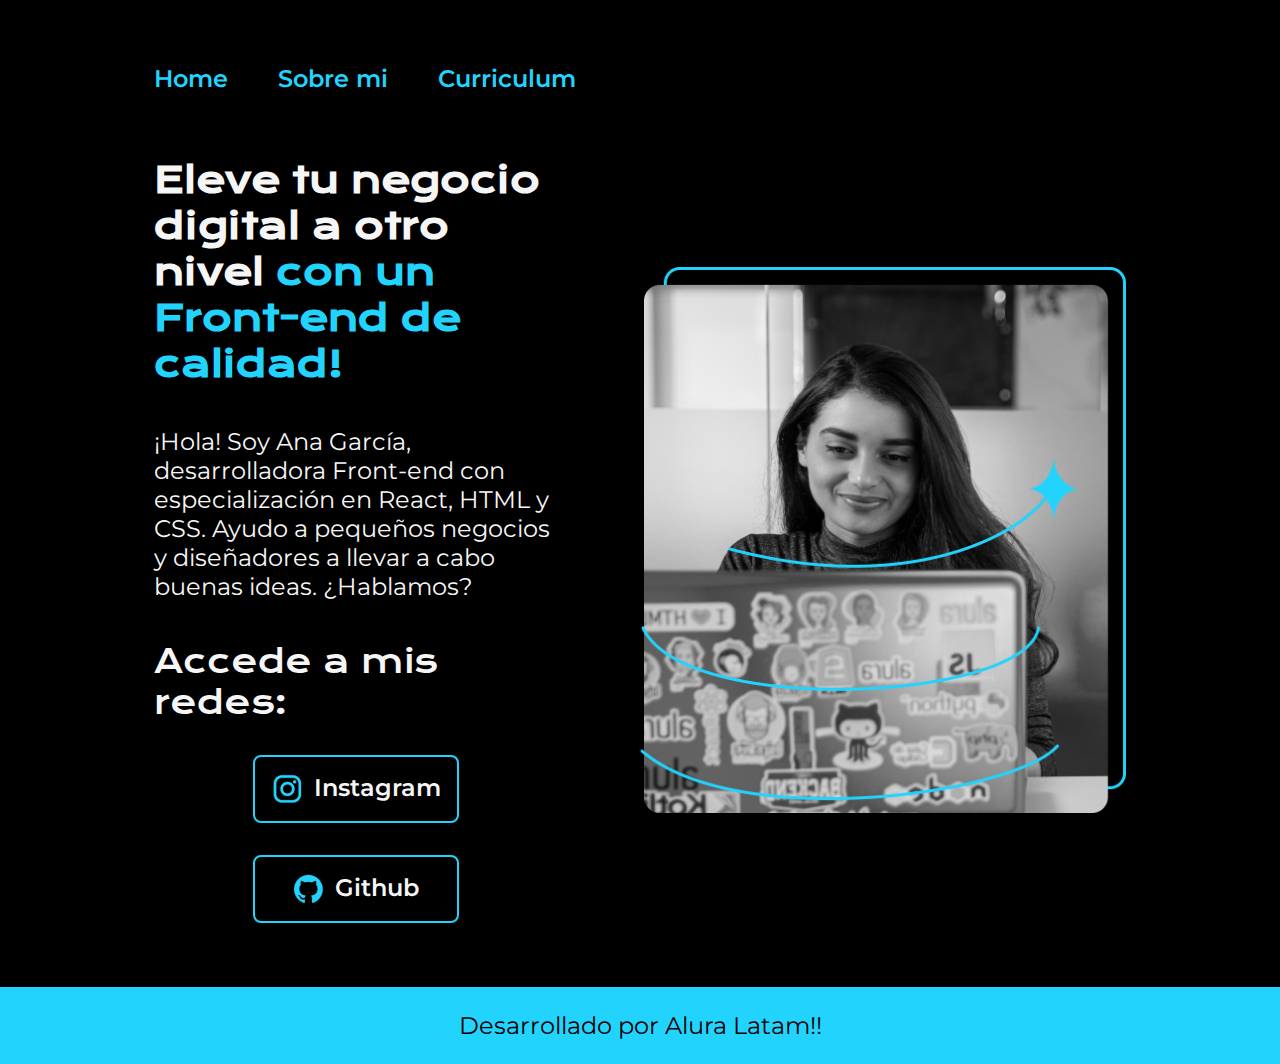
<file: index.html>
<!DOCTYPE html>
<html lang="es-mx">
<head>
    <meta charset="UTF-8">
    <meta name="viewport" content="width=device-width, initial-scale=1.0">
    <title>Portafolio</title>
    <link rel="stylesheet" href="./styles/style.css">
</head>
<body>
    <header class="header">
        <nav class="header__menu">
            <a class="header__menu__link" href="index.html">Home</a>
            <a class="header__menu__link" href="about.html">Sobre mi</a>
            <a class="header__menu__link" href="curriculum.html">Curriculum</a>
        </nav>
    </header>
    <main class="presentacion">
        <section class="presentacion__contenido">
            <h1 class="presentacion__contenido__titulo">
                Eleve tu negocio digital a otro nivel 
                <strong class="titulo-destaque">con un Front-end de calidad!                    
                </strong></h1>
                <p class="presentacion__contenido__texto">¡Hola! Soy Ana García, desarrolladora Front-end 
                    con especialización en React, HTML y CSS. Ayudo a pequeños 
                    negocios y diseñadores a llevar a cabo buenas ideas. ¿Hablamos?
                </p>

                <div class="presentacion__enlaces">
                    <h2 class="presentacion__enlaces__subtitulo">Accede a mis redes:</h2>
                    <a class="presentacion__enlaces__link" href="https://www.instagram.com/luisedorios/">
                        <img src="./assets/instagram.png">
                        Instagram</a>
                    <a class="presentacion__enlaces__link" href="https://github.com/lurioc">
                        <img src="./assets/github.png">
                        Github</a>

                </div>
            </section>
            <img class="presentacion__imagen" src="./assets/Imagem.png" alt="imagen de Ana García Trabajando">
    </main>
    <footer class="footer">
        <p>
            Desarrollado por Alura Latam!!
        </p>
    </footer>
    
</body>
</html>
</file>
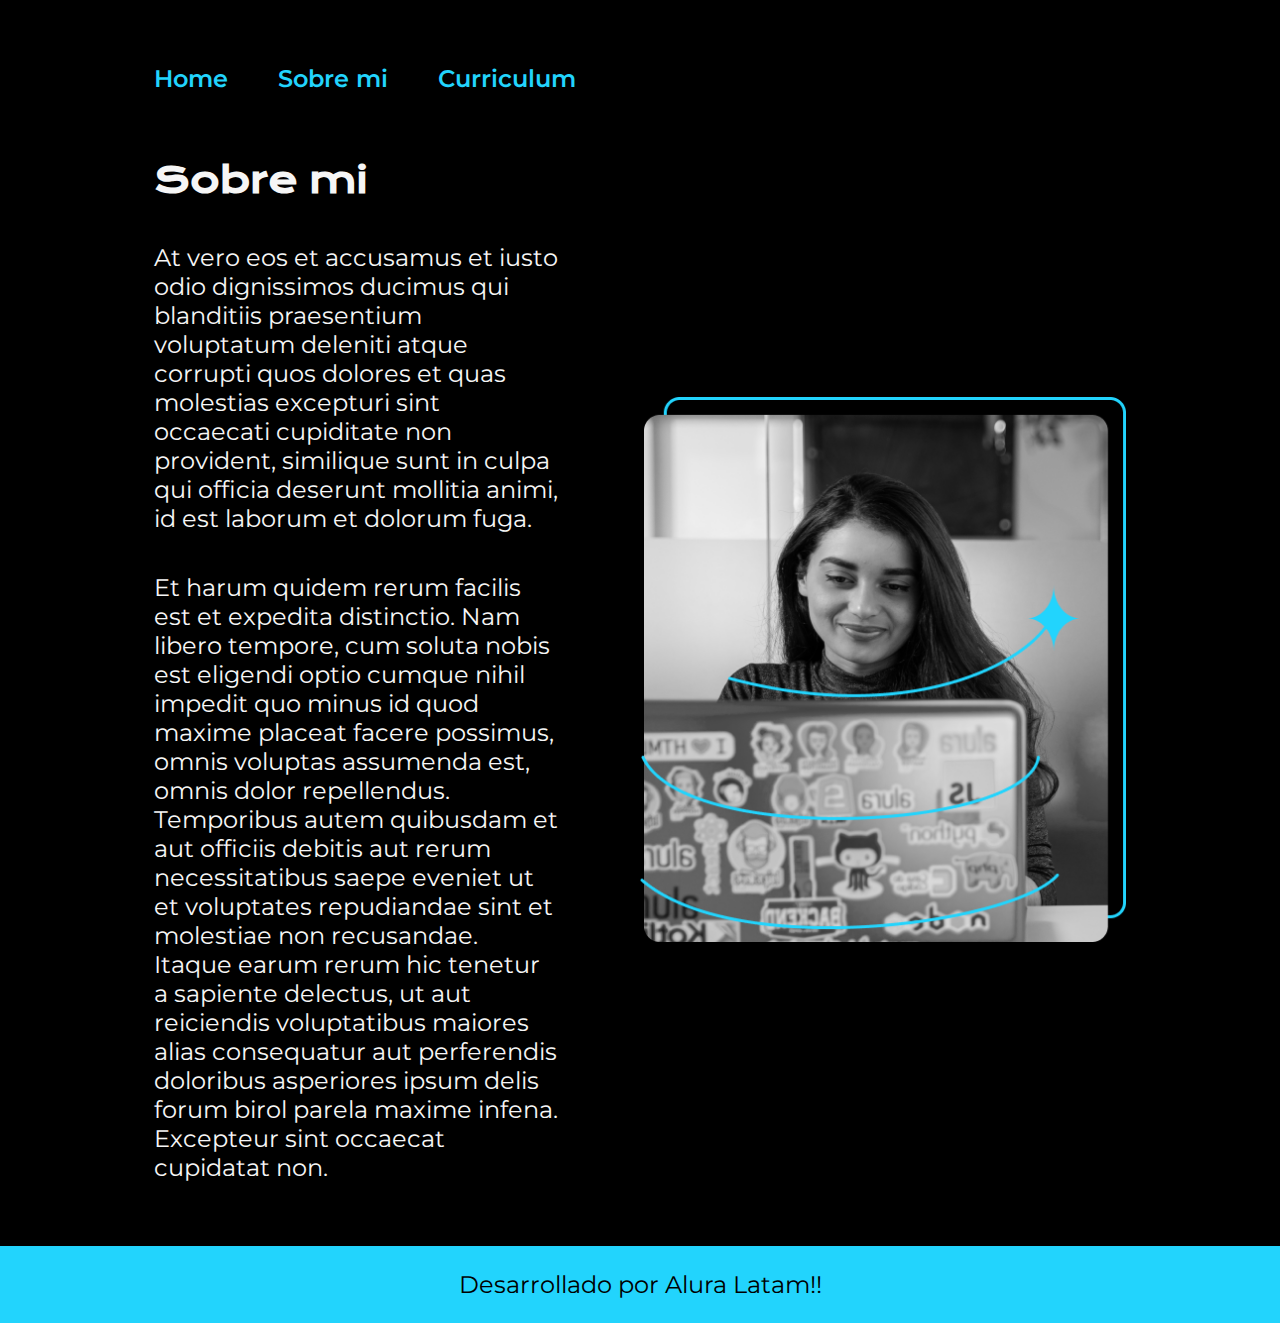
<file: about.html>
<!DOCTYPE html>
<html lang="es-mx">
<head>
    <meta charset="UTF-8">
    <meta name="viewport" content="width=device-width, initial-scale=1.0">
    <title>Sobre mi</title>
    <link rel="stylesheet" href="./styles/style.css">
</head>
<body>
    <header class="header">
        <nav class="header__menu">
            <a class="header__menu__link" href="index.html">Home</a>
            <a class="header__menu__link" href="about.html">Sobre mi</a>
            <a class="header__menu__link" href="curriculum.html">Curriculum</a>
        </nav>
    </header>
    <main class="presentacion">
        <section class="presentacion__contenido">
            <h1 class="presentacion__contenido__titulo">Sobre mi</h1>
            <p class="presentacion__contenido__texto">
                At vero eos et accusamus et iusto odio dignissimos ducimus qui blanditiis 
                praesentium voluptatum deleniti atque corrupti quos dolores et quas molestias 
                excepturi sint occaecati cupiditate non provident, similique sunt in culpa qui 
                officia deserunt mollitia animi, id est laborum et dolorum fuga.
            </p>
            <p class="presentacion__contenido__texto">
                Et harum quidem rerum facilis est et expedita distinctio. Nam libero tempore, 
                cum soluta nobis est eligendi optio cumque nihil impedit quo minus id quod maxime placeat facere possimus, 
                omnis voluptas assumenda est, omnis dolor repellendus. Temporibus autem quibusdam et aut officiis 
                debitis aut rerum necessitatibus saepe eveniet ut et voluptates repudiandae sint et molestiae non recusandae. 
                Itaque earum rerum hic tenetur a sapiente delectus, ut aut reiciendis voluptatibus maiores alias consequatur 
                aut perferendis doloribus asperiores ipsum delis forum birol parela maxime infena. 
                Excepteur sint occaecat cupidatat non.
            </p>
        </section>
        <img class="presentacion__imagen" src="./assets/Imagem.png" alt="imagen de Ana García Trabajando">
    </main>
    <footer class="footer">
        <p>
            Desarrollado por Alura Latam!!
        </p>
    </footer>
</body>
</html>
</file>
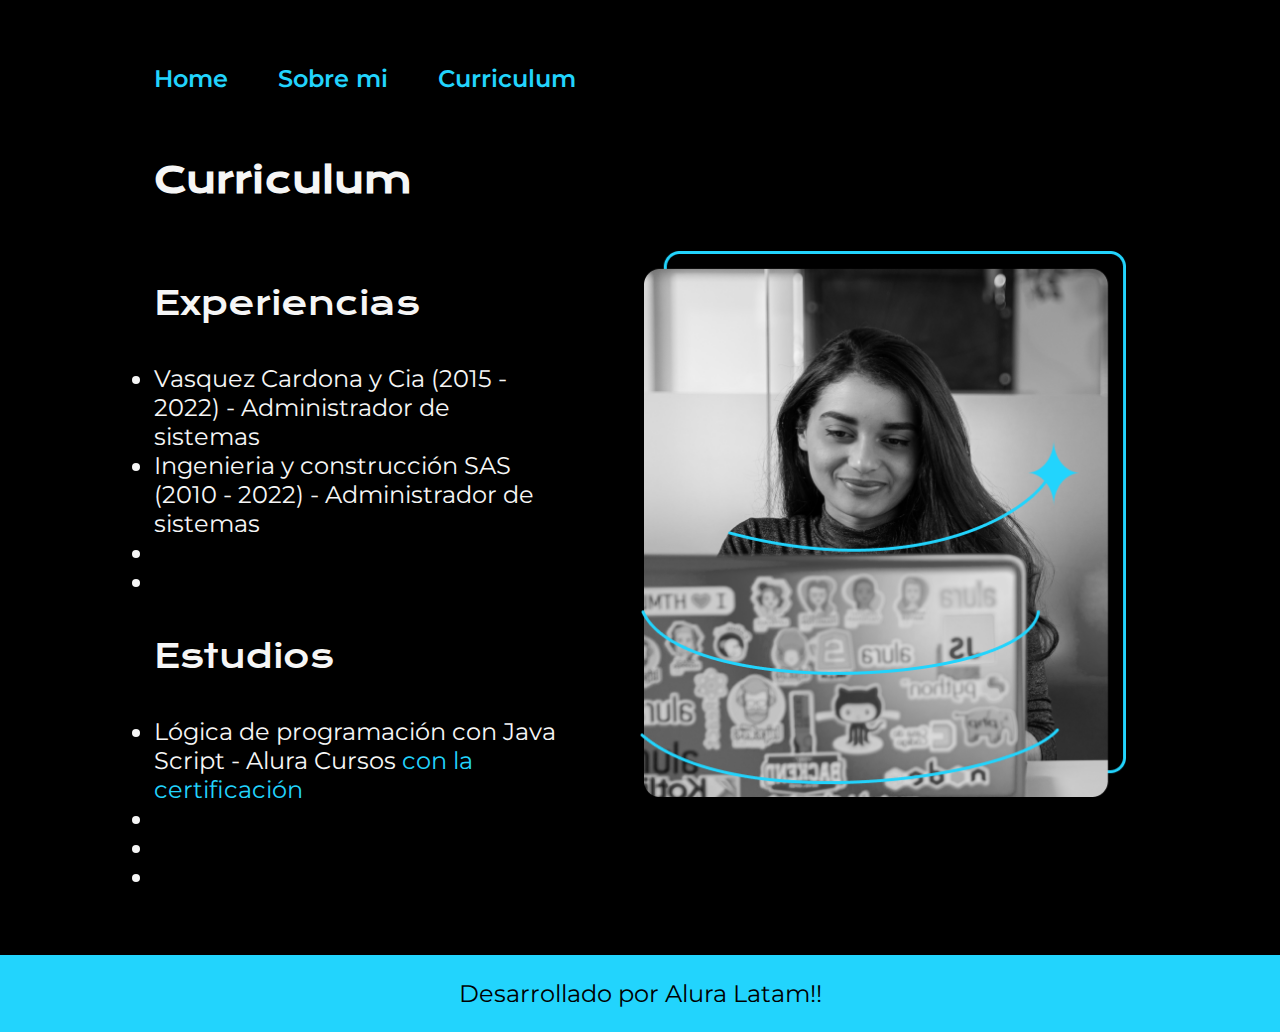
<file: curriculum.html>
<!DOCTYPE html>
<html lang="es-mx">
<head>
    <meta charset="UTF-8">
    <meta name="viewport" content="width=device-width, initial-scale=1.0">
    <title>Curriculum</title>
    <link rel="stylesheet" href="./styles/style.css">
</head>
<body>
    <header class="header">
        <nav class="header__menu">
            <a class="header__menu__link" href="index.html">Home</a>
            <a class="header__menu__link" href="about.html">Sobre mi</a>
            <a class="header__menu__link" href="curriculum.html">Curriculum</a>
        </nav>
    </header>
    <main class="presentacion">
        <section class="presentacion__contenido">
            <h1 class="presentacion__contenido__titulo">Curriculum</h1>
            <p class="presentacion__contenido__texto">

            </p>
            <h2 class="presentacion__contenido_subtitulo">Experiencias</h2>
            <div class="presentacion__contenido__texto">
                <ul class="presentacion__contenido__texto">
                    <li>Vasquez Cardona y Cia (2015 - 2022) - Administrador de sistemas</li>
                    <li>Ingenieria y construcción SAS (2010 - 2022) - Administrador de sistemas</li>
                    <li></li>
                    <li></li>
                </ul>
            </div>

            <h2 class="presentacion__contenido_subtitulo">Estudios</h2>
            <div class="presentacion__contenido__texto">
            <ul class="presentacion__contenido__texto">
                <li>Lógica de programación con Java Script - Alura Cursos <a href="https://app.aluracursos.com/user/lurioc/degree-programacion-primeros-pasos-15697/certificate">con la certificación</a></li>
                <li></li>
                <li></li>
                <li></li>
            </ul>
        </div>
        </section>
        <img class="presentacion__imagen" src="./assets/Imagem.png" alt="imagen de Ana García Trabajando">
    </main>
    <footer class="footer">
        <p>
            Desarrollado por Alura Latam!!
        </p>
    </footer>
</body>
</html>
</file>
<file: styles/style.css>
@import url('https://fonts.googleapis.com/css2?family=Krona+One&family=Montserrat:ital,wght@0,100..900;1,100..900&display=swap');

:root {
    --color-primario: #000000;
    --color-secundario: #F6F6F6;
    --color-terciario: #22D4FD;
    --color-hover: #272727;

    --fuente-montserrat: "Montserrat", sans-serif;
    --fuente-krona: "Krona One", sans-serif;
}

* {
    padding: 0;
    margin: 0;
}

body {
    background-color: var(--color-primario);
    color: var(--color-secundario);
    box-sizing: border-box;
}

.header {
    padding: 5% 0% 0% 12%;
}

.header__menu {
    display: flex;
    gap: 50px;
}

.header__menu__link {
    font-family: var(--fuente-montserrat);
    font-size: 1.5rem;
    font-weight: 600;
    color: var(--color-terciario);
    text-decoration: none;
}

.presentacion {
    display: flex;
    align-items: center;
    padding: 5% 12%;
    justify-content: space-between;
    gap: 82px;
}

.presentacion__contenido {
    width: 50%;
    display: flex;
    flex-direction: column;
    gap: 40px;
}

.presentacion__contenido__titulo {
    font-size: 2.25rem;
    font-family: var(--fuente-krona);
}

.presentacion__contenido_subtitulo {
    font-size: 2rem;
    font-family: var(--fuente-krona);
    font-weight: 400;
}

.titulo-destaque{
    color: var(--color-terciario);
}

.presentacion__contenido__texto {
    font-size: 1.5rem;
    font-family: var(--fuente-montserrat);
}

.presentacion__contenido__texto a {
    text-decoration: none;
    color: var(--color-terciario);
    }

.presentacion__enlaces {
    display: flex;
    justify-content: space-between;
    flex-direction: column;
    align-items: center;
    gap: 32px;
}

.presentacion__enlaces__link {
    width: 50%;
    text-align: center;
    padding: 16px 0;
    border-radius: 8px;
    border: 2px solid var(--color-terciario);
    font-family: var(--fuente-montserrat);
    font-size: 1.5rem;
    font-weight: 600;
    text-decoration: none;
    color: var(--color-secundario);
    display: flex;
    justify-content: center;
    gap: 10px;
}

.presentacion__enlaces__subtitulo {
    font-family: var(--fuente-krona);
    font-size: 2rem;
    font-weight: 400;
}

.presentacion__enlaces__link:hover {

    background-color: var(--color-hover);

}

.presentacion__imagen {
    width: 50%;
}

.footer {

    background-color: var(--color-terciario);
    padding: 1.5rem;
    color: var(--color-primario);
    text-align: center;
    font-family: var(--fuente-montserrat);
    font-size: 1.5rem;
    font-weight: 400;
}

@media (max-width: 1200px) {
    .header {
        padding: 5%;
    }

    .header__menu {
        justify-content: center;
        gap: 25px;
    }
    .header__menu__link {
        font-size: 1.2rem;
    }
    .presentacion {
        flex-direction: column-reverse;
        padding: 5%;
    }
    .presentacion__contenido {
        width: 100%;
    }
    .presentacion__enlaces__subtitulo {
        font-size: 1.25rem;     
    }
    .presentacion__enlaces__link {
        width: 60%;                
    }
    .presentacion__imagen {
        width: 100%;
    }
    
}
</file>
